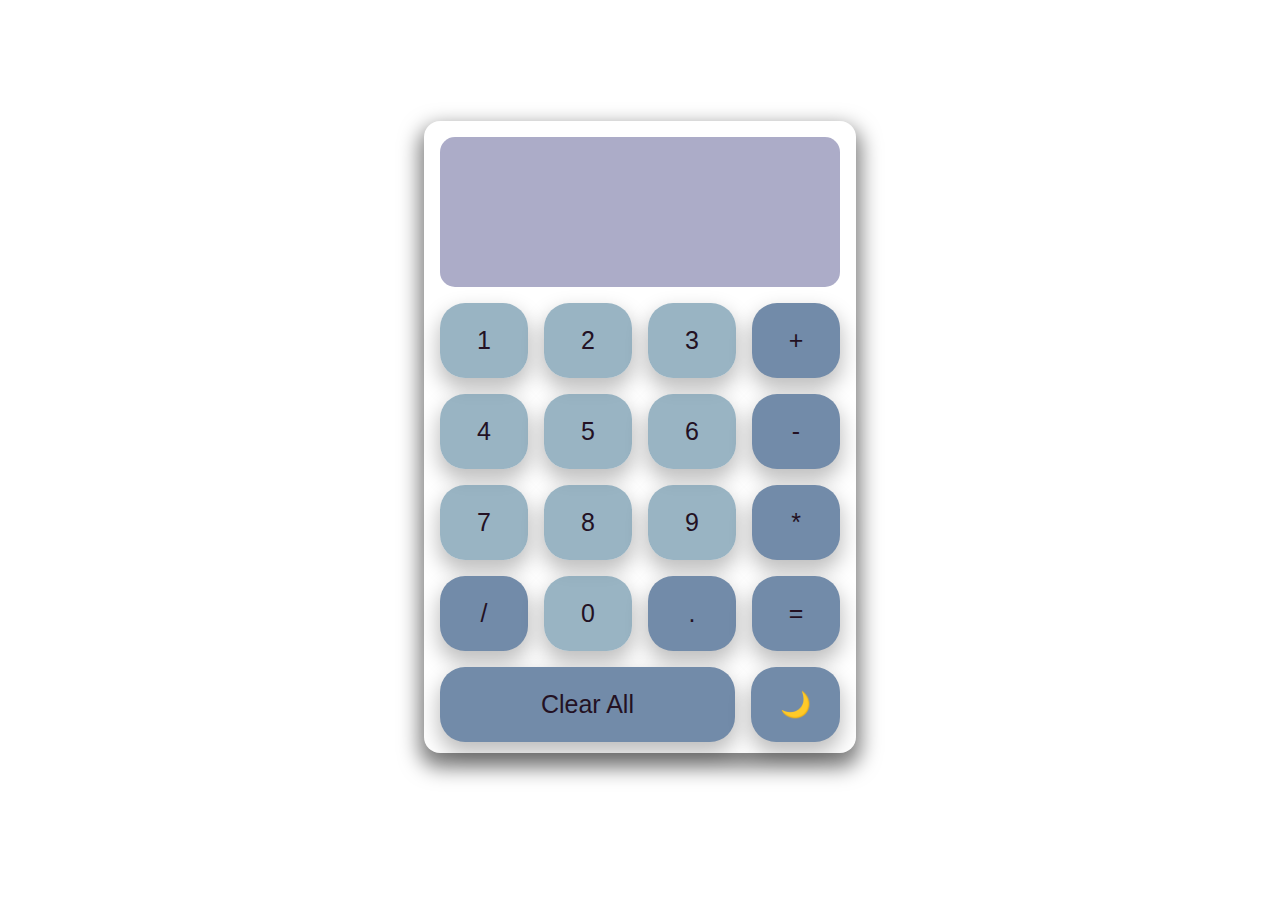
<file: index.html>
<html lang="en">
  <head>
    <meta charset="UTF-8" />
    <meta name="viewport" content="width=device-width, initial-scale=1.0" />
    <title>Document</title>
    <link rel="stylesheet" href="css/style.css" />
  </head>
  <body>
    <form name="calculator">
      <div class="row">
        <input id="calc" type="text" name="answer" />
      </div>

      <div class="row">
        <input
          type="button"
          class="button-primary"
          value="1"
          onclick="calculator.answer.value +='1'"
        />
        <input
          type="button"
          class="button-primary"
          value="2"
          onclick="calculator.answer.value +='2'"
        />
        <input
          type="button"
          class="button-primary"
          value="3"
          onclick="calculator.answer.value +='3'"
        />
        <input
          type="button"
          class="button-secondary"
          value="+"
          onclick="calculator.answer.value +='+'"
        />
      </div>
      <div class="row">
        <input
          type="button"
          class="button-primary"
          value="4"
          onclick="calculator.answer.value +='4'"
        />
        <input
          type="button"
          class="button-primary"
          value="5"
          onclick="calculator.answer.value +='5'"
        />
        <input
          type="button"
          class="button-primary"
          value="6"
          onclick="calculator.answer.value +='6'"
        />
        <input
          type="button"
          class="button-secondary"
          value="-"
          onclick="calculator.answer.value +='-'"
        />
      </div>
      <div class="row">
        <input
          type="button"
          class="button-primary"
          value="7"
          onclick="calculator.answer.value +='1'"
        />
        <input
          type="button"
          class="button-primary"
          value="8"
          onclick="calculator.answer.value +='2'"
        />
        <input
          type="button"
          class="button-primary"
          value="9"
          onclick="calculator.answer.value +='3'"
        />
        <input
          type="button"
          class="button-secondary"
          value="*"
          onclick="calculator.answer.value +='*'"
        />
      </div>
      <div class="row">
        <input
          type="button"
          class="button-secondary"
          value="/"
          onclick="calculator.answer.value +='/'"
        />
        <input
          type="button"
          class="button-primary"
          value="0"
          onclick="calculator.answer.value +='0'"
        />
        <input
          type="button"
          class="button-secondary"
          value="."
          onclick="calculator.answer.value +='.'"
        />
        <input
          type="button"
          class="button-secondary"
          value="="
          onclick="calculator.answer.value =eval(calculator.answer.value)"
        />
      </div>
      <div class="row">
        <input
          type="button"
          class="button-secondary"
          value="Clear All"
          onclick="form.answer.value =''"
          id="clear"
        />
        <button
          id="dark-mode-toggle"
          class="button-secondary"
          type="button"
          onclick="toggleDarkMode()"
        >
          🌙
        </button>
      </div>
      <script>
        function toggleDarkMode() {
          document.body.classList.toggle("dark-mode");

          const toggleButton = document.getElementById("dark-mode-toggle");
          toggleButton.textContent =
            toggleButton.textContent === "🌙" ? "☀️" : "🌙";
        }
      </script>
    </form>
  </body>
</html>
</file>
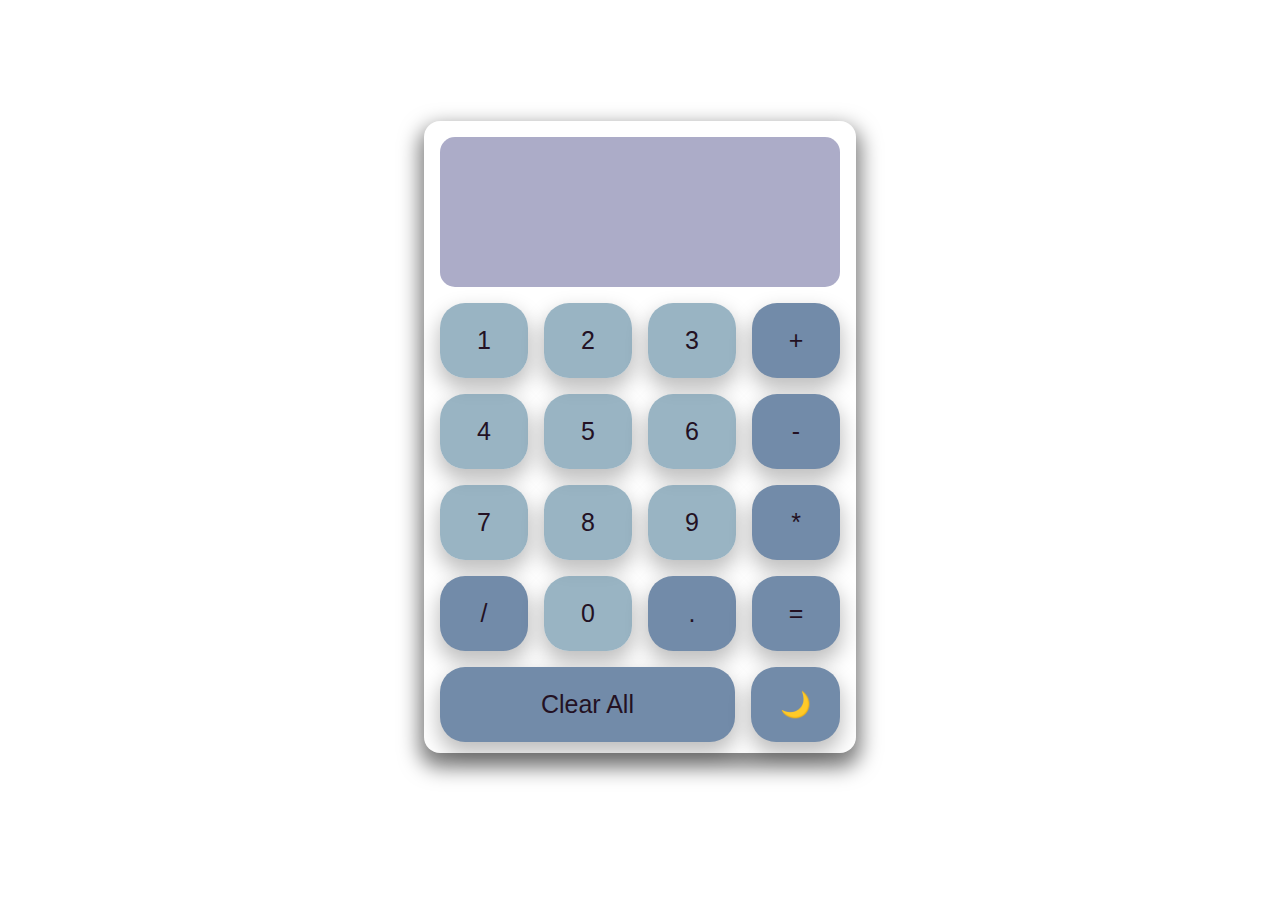
<file: public/index.html>
<html lang="en">
  <head>
    <meta charset="UTF-8" />
    <meta name="viewport" content="width=device-width, initial-scale=1.0" />
    <title>Document</title>
    <link rel="stylesheet" href="style.css" />
  </head>
  <body>
    <form name="calculator">
      <div class="row">
        <input id="calc" type="text" name="answer" />
      </div>

      <div class="row">
        <input
          type="button"
          class="button-primary"
          value="1"
          onclick="calculator.answer.value +='1'"
        />
        <input
          type="button"
          class="button-primary"
          value="2"
          onclick="calculator.answer.value +='2'"
        />
        <input
          type="button"
          class="button-primary"
          value="3"
          onclick="calculator.answer.value +='3'"
        />
        <input
          type="button"
          class="button-secondary"
          value="+"
          onclick="calculator.answer.value +='+'"
        />
      </div>
      <div class="row">
        <input
          type="button"
          class="button-primary"
          value="4"
          onclick="calculator.answer.value +='4'"
        />
        <input
          type="button"
          class="button-primary"
          value="5"
          onclick="calculator.answer.value +='5'"
        />
        <input
          type="button"
          class="button-primary"
          value="6"
          onclick="calculator.answer.value +='6'"
        />
        <input
          type="button"
          class="button-secondary"
          value="-"
          onclick="calculator.answer.value +='-'"
        />
      </div>
      <div class="row">
        <input
          type="button"
          class="button-primary"
          value="7"
          onclick="calculator.answer.value +='1'"
        />
        <input
          type="button"
          class="button-primary"
          value="8"
          onclick="calculator.answer.value +='2'"
        />
        <input
          type="button"
          class="button-primary"
          value="9"
          onclick="calculator.answer.value +='3'"
        />
        <input
          type="button"
          class="button-secondary"
          value="*"
          onclick="calculator.answer.value +='*'"
        />
      </div>
      <div class="row">
        <input
          type="button"
          class="button-secondary"
          value="/"
          onclick="calculator.answer.value +='/'"
        />
        <input
          type="button"
          class="button-primary"
          value="0"
          onclick="calculator.answer.value +='0'"
        />
        <input
          type="button"
          class="button-secondary"
          value="."
          onclick="calculator.answer.value +='.'"
        />
        <input
          type="button"
          class="button-secondary"
          value="="
          onclick="calculator.answer.value =eval(calculator.answer.value)"
        />
      </div>
      <div class="row">
        <input
          type="button"
          class="button-secondary"
          value="Clear All"
          onclick="form.answer.value =''"
          id="clear"
        />
        <button
          id="dark-mode-toggle"
          class="button-secondary"
          type="button"
          onclick="toggleDarkMode()"
        >
          🌙
        </button>
      </div>
      <script>
        function toggleDarkMode() {
          document.body.classList.toggle("dark-mode");

          const toggleButton = document.getElementById("dark-mode-toggle");
          toggleButton.textContent =
            toggleButton.textContent === "🌙" ? "☀️" : "🌙";
        }
      </script>
    </form>
  </body>
</html>
</file>
<file: css/style.css>
body {
  display: flex;
  align-items: center;
  justify-content: center;
}

body * {
    color: #231123;
}

.dark-mode {
    background-color: #231123;
}

.dark-mode * {
    color:rgb(199, 199, 199);
}
.dark-mode .row *[type="button"] {
    background-color: #372554;
}

.dark-mode .row .button-secondary {
    background-color: #4C477E
}

.dark-mode .row .button-secondary:focus {
    outline-color: transparent;
    outline-style: solid;
    box-shadow: 0 0 0 2px #4C477E;
}

.dark-mode .row .button-primary:focus {
    outline-color: transparent;
    outline-style: solid;
    box-shadow: 0 0 0 2px #372554;
}

.dark-mode .row .button-secondary:hover {
    background-color:#9db2eb;
    transition: 0.7s;
    
}
.dark-mode .row #clear.button-secondary:focus {
    outline-color: transparent;
    outline-style: solid;
    box-shadow: 0 0 0 2px #4C477E;

    
}
.dark-mode .row .button-primary:hover {
    background-color:#9db2eb;
    transition: 0.7s;
    
}


form {
  padding: 16px;
  border-radius: 16px;
  width: 400px;
  height: 600px;
  max-width: 100%;
  box-shadow: 0px 10px 20px 5px rgba(0, 0, 0, 0.5);
  transform: translateY(-5px); 
}

.row {
    display:flex;
    flex-direction: row;
    flex-grow: 1;
    gap: 16px;
    margin-bottom: 16px;
}

.row *[type="button"] {
    flex:1 25%;
    aspect-ratio: 1;
    border-radius:25px;
    background-color: #7c9eb2c6;
    max-height: 75px;
    transform: scale(1.0);
    box-shadow: 0px 10px 20px 2px rgba(0, 0, 0, 0.25);
    font-family:Impact, Haettenschweiler, 'Arial Narrow Bold', sans-serif;
    font-size: 25px;
    border: none;

}

.row input[type="text"] {
    height: 150px;
    width: 100%;
    border-radius: 15px;
    background-color: #52528c7b;
    font-family:Verdana, Geneva, Tahoma, sans-serif;
    font-size:30px;
    border: none;
    padding: 16px;

}

#clear {
    flex: 1 calc(75% + 32px);
    border-radius:25px;
    aspect-ratio: 0;
    padding: 16px;
    max-height: 75px;
    transform: scale(1.0);
    box-shadow: 0px 10px 20px 2px rgba(0, 0, 0, 0.25);
}

.row #clear.button-secondary:focus {
    outline-color: transparent;
    outline-style: solid;
    box-shadow: 0 0 0 2px #7c9eb2c6;
}

.row .button-primary:focus {
    outline-color: transparent;
    outline-style: solid;
    box-shadow: 0 0 0 2px #7c9eb2c6;
}

.row .button-primary:hover {
    background-color:#274167;
    transition: 0.7s;
    
}

.row .button-secondary {
    background-color: #728BA9;
}

.row .button-secondary:focus {
    outline-color: transparent;
    outline-style: solid;
    box-shadow: 0 0 0 2px #728BA9;
}

.row .button-secondary:hover {
    background-color:#274167;
    transition: 0.7s;
    
}
</file>
<file: public/style.css>
body {
  display: flex;
  align-items: center;
  justify-content: center;
}

body * {
    color: #231123;
}

.dark-mode {
    background-color: #231123;
}

.dark-mode * {
    color:rgb(199, 199, 199);
}
.dark-mode .row *[type="button"] {
    background-color: #372554;
}

.dark-mode .row .button-secondary {
    background-color: #4C477E
}

.dark-mode .row .button-secondary:focus {
    outline-color: transparent;
    outline-style: solid;
    box-shadow: 0 0 0 2px #4C477E;
}

.dark-mode .row .button-primary:focus {
    outline-color: transparent;
    outline-style: solid;
    box-shadow: 0 0 0 2px #372554;
}

.dark-mode .row .button-secondary:hover {
    background-color:#9db2eb;
    transition: 0.7s;
    
}
.dark-mode .row #clear.button-secondary:focus {
    outline-color: transparent;
    outline-style: solid;
    box-shadow: 0 0 0 2px #4C477E;

    
}
.dark-mode .row .button-primary:hover {
    background-color:#9db2eb;
    transition: 0.7s;
    
}


form {
  padding: 16px;
  border-radius: 16px;
  width: 400px;
  height: 600px;
  max-width: 100%;
  box-shadow: 0px 10px 20px 5px rgba(0, 0, 0, 0.5);
  transform: translateY(-5px); 
}

.row {
    display:flex;
    flex-direction: row;
    flex-grow: 1;
    gap: 16px;
    margin-bottom: 16px;
}

.row *[type="button"] {
    flex:1 25%;
    aspect-ratio: 1;
    border-radius:25px;
    background-color: #7c9eb2c6;
    max-height: 75px;
    transform: scale(1.0);
    box-shadow: 0px 10px 20px 2px rgba(0, 0, 0, 0.25);
    font-family:Impact, Haettenschweiler, 'Arial Narrow Bold', sans-serif;
    font-size: 25px;
    border: none;

}

.row input[type="text"] {
    height: 150px;
    width: 100%;
    border-radius: 15px;
    background-color: #52528c7b;
    font-family:Verdana, Geneva, Tahoma, sans-serif;
    font-size:30px;
    border: none;
    padding: 16px;

}

#clear {
    flex: 1 calc(75% + 32px);
    border-radius:25px;
    aspect-ratio: 0;
    padding: 16px;
    max-height: 75px;
    transform: scale(1.0);
    box-shadow: 0px 10px 20px 2px rgba(0, 0, 0, 0.25);
}

.row #clear.button-secondary:focus {
    outline-color: transparent;
    outline-style: solid;
    box-shadow: 0 0 0 2px #7c9eb2c6;
}

.row .button-primary:focus {
    outline-color: transparent;
    outline-style: solid;
    box-shadow: 0 0 0 2px #7c9eb2c6;
}

.row .button-primary:hover {
    background-color:#274167;
    transition: 0.7s;
    
}

.row .button-secondary {
    background-color: #728BA9;
}

.row .button-secondary:focus {
    outline-color: transparent;
    outline-style: solid;
    box-shadow: 0 0 0 2px #728BA9;
}

.row .button-secondary:hover {
    background-color:#274167;
    transition: 0.7s;
    
}
</file>
